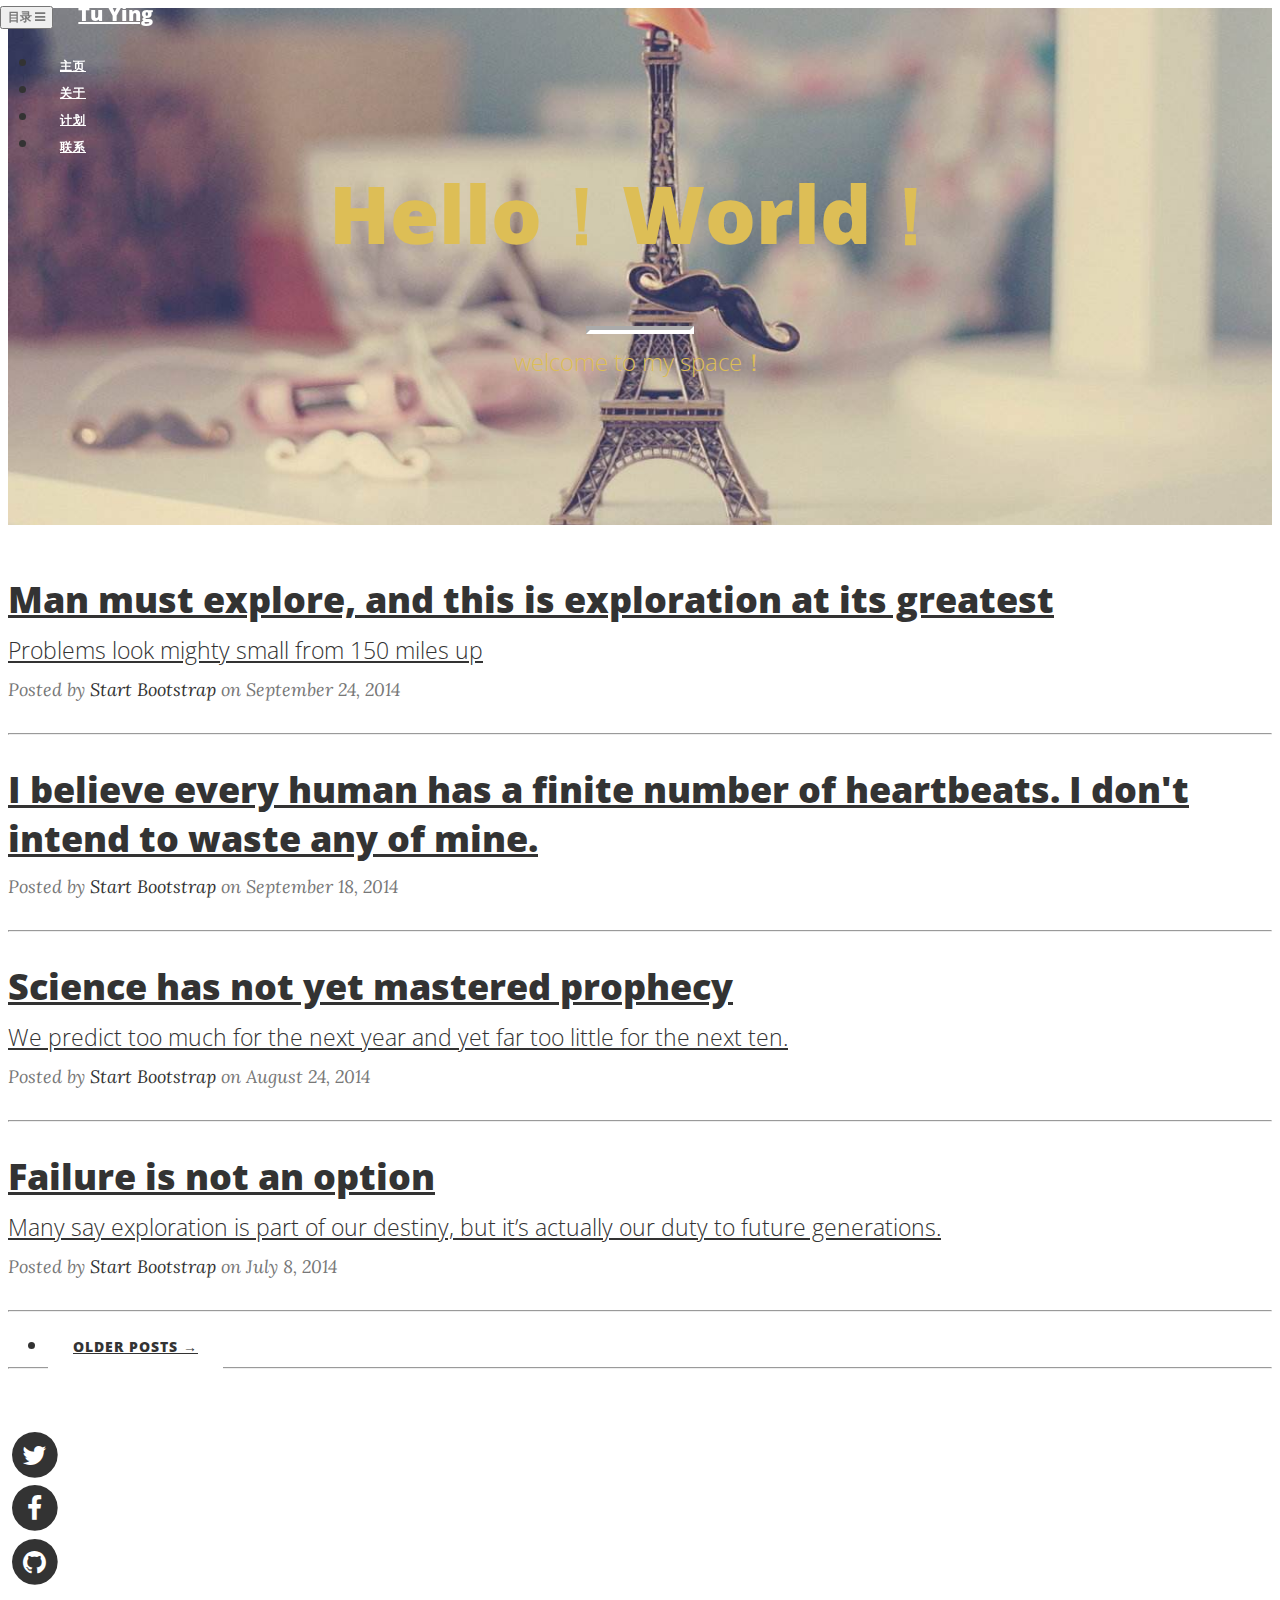
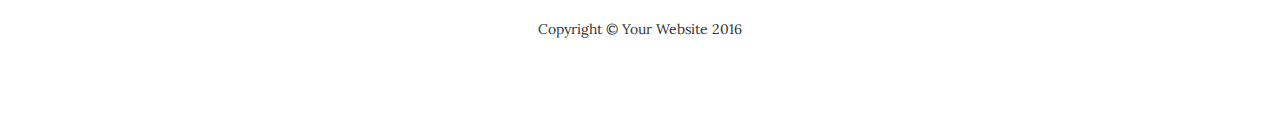
<file: index.html>
<!DOCTYPE html>
<html lang="en">

<head>

    <meta charset="utf-8">
    <meta http-equiv="X-UA-Compatible" content="IE=edge">
    <meta name="viewport" content="width=device-width, initial-scale=1">
    <meta name="description" content="">
    <meta name="author" content="">

    <title>tuying blog</title>

    <!-- Bootstrap Core CSS -->
    <linss/bootstrap.k href="vendor/bootstrap/cmin.css" rel="stylesheet">

    <!-- Theme CSS -->
    <link href="css/clean-blog.min.css" rel="stylesheet">

    <!-- Custom Fonts -->
    <link href="vendor/font-awesome/css/font-awesome.min.css" rel="stylesheet" type="text/css">
    <link href='https://fonts.googleapis.com/css?family=Lora:400,700,400italic,700italic' rel='stylesheet' type='text/css'>
    <link href='https://fonts.googleapis.com/css?family=Open+Sans:300italic,400italic,600italic,700italic,800italic,400,300,600,700,800' rel='stylesheet' type='text/css'>
    <link rel="icon" href="img/icon.jpg">
    <!-- HTML5 Shim and Respond.js IE8 support of HTML5 elements and media queries -->
    <!-- WARNING: Respond.js doesn't work if you view the page via file:// -->
    <!--[if lt IE 9]>
        <script src="https://oss.maxcdn.com/libs/html5shiv/3.7.0/html5shiv.js"></script>
        <script src="https://oss.maxcdn.com/libs/respond.js/1.4.2/respond.min.js"></script>
    <![endif]-->

</head>

<body>

    <!-- Navigation -->
    <nav class="navbar navbar-default navbar-custom navbar-fixed-top">
        <div class="container-fluid">
            <!-- Brand and toggle get grouped for better mobile display -->
            <div class="navbar-header page-scroll">
                <button type="button" class="navbar-toggle" data-toggle="collapse" data-target="#bs-example-navbar-collapse-1">
                    <span class="sr-only">Toggle navigation</span>
                    目录 <i class="fa fa-bars"></i>
                </button>
                <a class="navbar-brand" href="index.html">Tu Ying</a>
            </div>

            <!-- Collect the nav links, forms, and other content for toggling -->
            <div class="collapse navbar-collapse" id="bs-example-navbar-collapse-1">
                <ul class="nav navbar-nav navbar-right">
                    <li>
                        <a href="index.html">主页</a>
                    </li>
                    <li>
                        <a href="about.html">关于</a>
                    </li>
                    <li>
                        <a href="post.html">计划</a>
                    </li>
                    <li>
                        <a href="contact.html">联系</a>
                    </li>
                </ul>
            </div>
            <!-- /.navbar-collapse -->
        </div>
        <!-- /.container -->
    </nav>

    <!-- Page Header -->
    <!-- Set your background image for this header on the line below. -->
    <header class="intro-header" style="background-image: url('img/home-bg.jpg')">
        <div class="container">
            <div class="row">
                <div class="col-lg-8 col-lg-offset-2 col-md-10 col-md-offset-1">
                    <div class="site-heading">
                        <h1>Hello！World！</h1>
                        <hr class="small">
                        <span class="subheading">welcome to my space！</span>
                    </div>
                </div>
            </div>
        </div>
    </header>

    <!-- Main Content -->
    <div class="container">
        <div class="row">
            <div class="col-lg-8 col-lg-offset-2 col-md-10 col-md-offset-1">
                <div class="post-preview">
                    <a href="post.html">
                        <h2 class="post-title">
                            Man must explore, and this is exploration at its greatest
                        </h2>
                        <h3 class="post-subtitle">
                            Problems look mighty small from 150 miles up
                        </h3>
                    </a>
                    <p class="post-meta">Posted by <a href="#">Start Bootstrap</a> on September 24, 2014</p>
                </div>
                <hr>
                <div class="post-preview">
                    <a href="post.html">
                        <h2 class="post-title">
                            I believe every human has a finite number of heartbeats. I don't intend to waste any of mine.
                        </h2>
                    </a>
                    <p class="post-meta">Posted by <a href="#">Start Bootstrap</a> on September 18, 2014</p>
                </div>
                <hr>
                <div class="post-preview">
                    <a href="post.html">
                        <h2 class="post-title">
                            Science has not yet mastered prophecy
                        </h2>
                        <h3 class="post-subtitle">
                            We predict too much for the next year and yet far too little for the next ten.
                        </h3>
                    </a>
                    <p class="post-meta">Posted by <a href="#">Start Bootstrap</a> on August 24, 2014</p>
                </div>
                <hr>
                <div class="post-preview">
                    <a href="post.html">
                        <h2 class="post-title">
                            Failure is not an option
                        </h2>
                        <h3 class="post-subtitle">
                            Many say exploration is part of our destiny, but it’s actually our duty to future generations.
                        </h3>
                    </a>
                    <p class="post-meta">Posted by <a href="#">Start Bootstrap</a> on July 8, 2014</p>
                </div>
                <hr>
                <!-- Pager -->
                <ul class="pager">
                    <li class="next">
                        <a href="#">Older Posts &rarr;</a>
                    </li>
                </ul>
            </div>
        </div>
    </div>

    <hr>

    <!-- Footer -->
    <footer>
        <div class="container">
            <div class="row">
                <div class="col-lg-8 col-lg-offset-2 col-md-10 col-md-offset-1">
                    <ul class="list-inline text-center">
                        <li>
                            <a href="#">
                                <span class="fa-stack fa-lg">
                                    <i class="fa fa-circle fa-stack-2x"></i>
                                    <i class="fa fa-twitter fa-stack-1x fa-inverse"></i>
                                </span>
                            </a>
                        </li>
                        <li>
                            <a href="#">
                                <span class="fa-stack fa-lg">
                                    <i class="fa fa-circle fa-stack-2x"></i>
                                    <i class="fa fa-facebook fa-stack-1x fa-inverse"></i>
                                </span>
                            </a>
                        </li>
                        <li>
                            <a href="#">
                                <span class="fa-stack fa-lg">
                                    <i class="fa fa-circle fa-stack-2x"></i>
                                    <i class="fa fa-github fa-stack-1x fa-inverse"></i>
                                </span>
                            </a>
                        </li>
                    </ul>
                    <p class="copyright text-muted">Copyright &copy; Your Website 2016</p>
                </div>
            </div>
        </div>
    </footer>

    <!-- jQuery -->
    <script src="vendor/jquery/jquery.min.js"></script>

    <!-- Bootstrap Core JavaScript -->
    <script src="vendor/bootstrap/js/bootstrap.min.js"></script>

    <!-- Contact Form JavaScript -->
    <script src="js/jqBootstrapValidation.js"></script>
    <script src="js/contact_me.js"></script>

    <!-- Theme JavaScript -->
    <script src="js/clean-blog.min.js"></script>

</body>

</html>
</file>
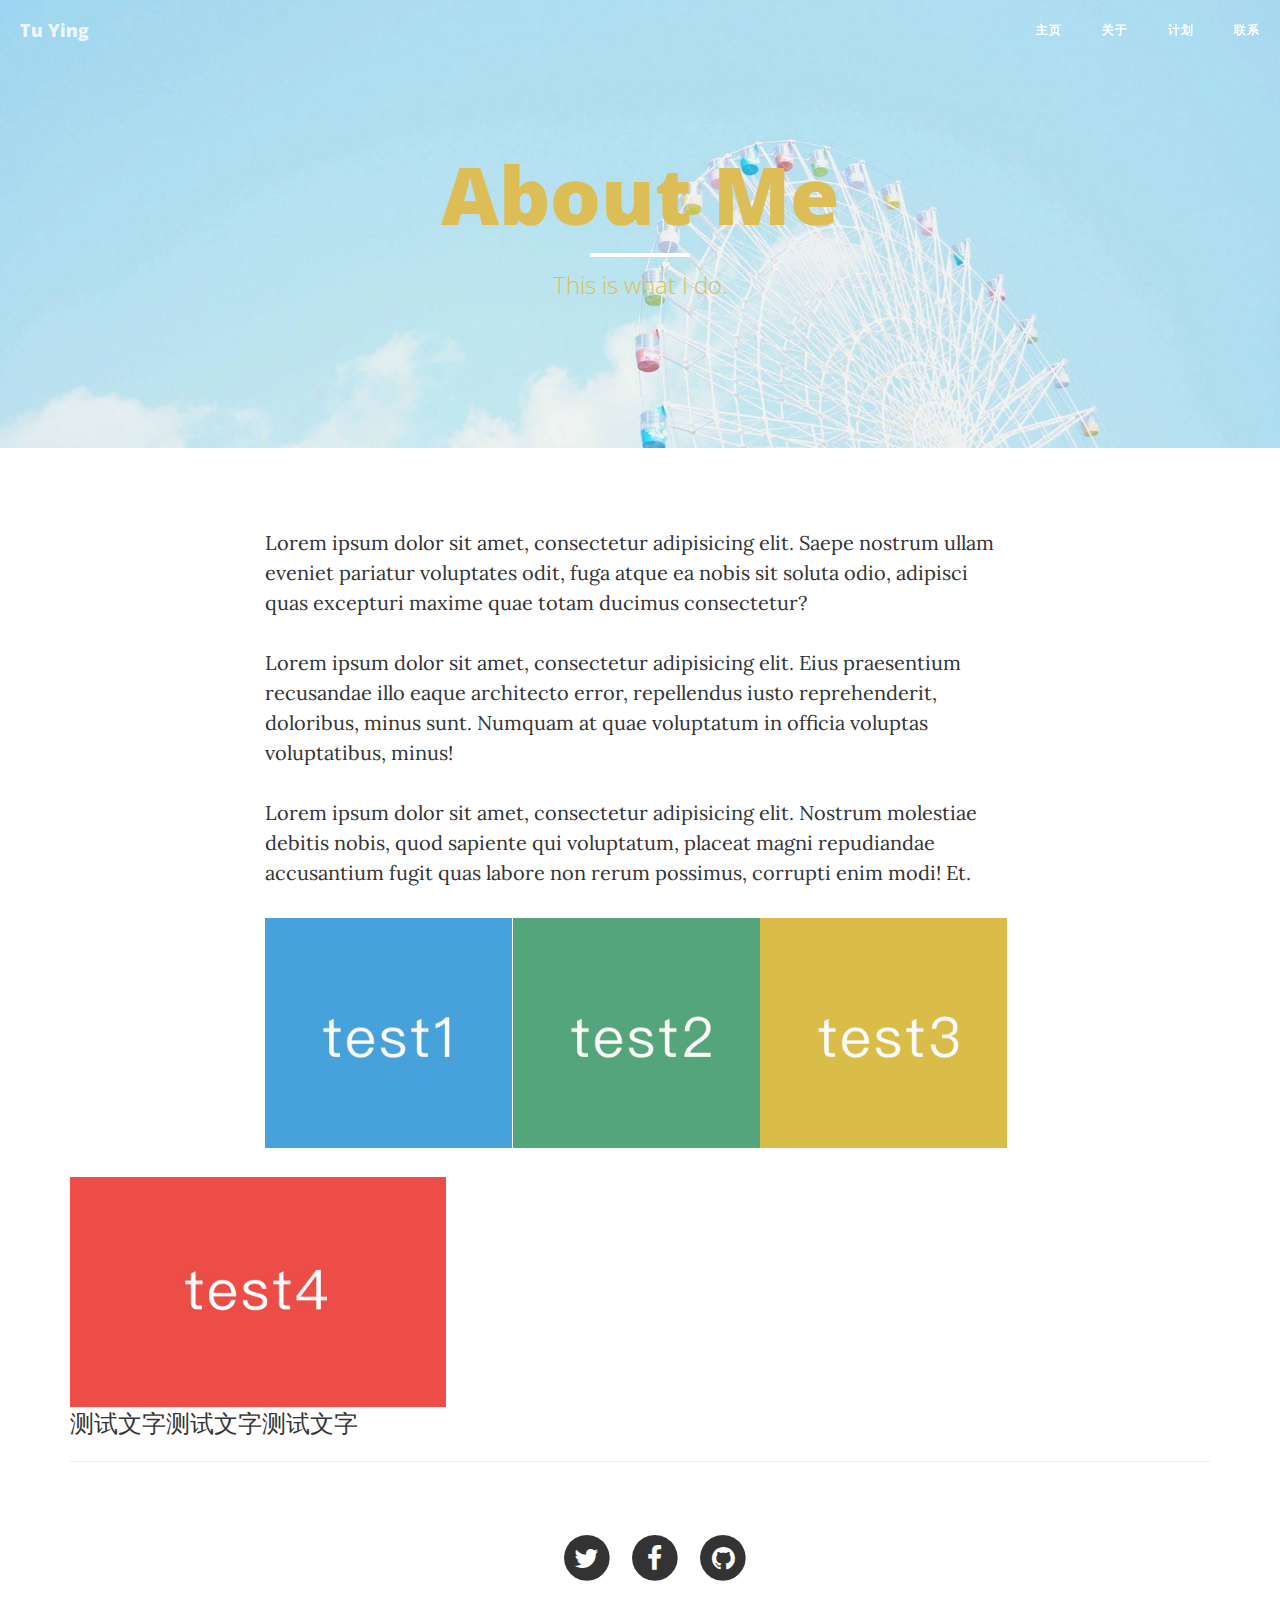
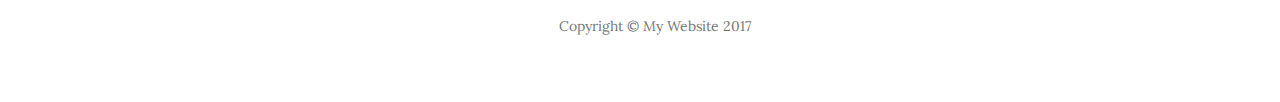
<file: about.html>
<!DOCTYPE html>
<html lang="en">

<head>

    <meta charset="utf-8">
    <meta http-equiv="X-UA-Compatible" content="IE=edge">
    <meta name="viewport" content="width=device-width, initial-scale=1">
    <meta name="description" content="">
    <meta name="author" content="">

    <title>tuying blog-past</title>

    <!-- Bootstrap Core CSS -->
    <link href="vendor/bootstrap/css/bootstrap.min.css" rel="stylesheet">

    <!-- Theme CSS -->
    <link href="css/clean-blog.min.css" rel="stylesheet">

    <!-- Custom Fonts -->
    <link href="vendor/font-awesome/css/font-awesome.min.css" rel="stylesheet" type="text/css">
    <link href='https://fonts.googleapis.com/css?family=Lora:400,700,400italic,700italic' rel='stylesheet' type='text/css'>
    <link href='https://fonts.googleapis.com/css?family=Open+Sans:300italic,400italic,600italic,700italic,800italic,400,300,600,700,800' rel='stylesheet' type='text/css'>
    <link rel="icon" href="img/icon.jpg">

    <!-- HTML5 Shim and Respond.js IE8 support of HTML5 elements and media queries -->
    <!-- WARNING: Respond.js doesn't work if you view the page via file:// -->
    <!--[if lt IE 9]>
        <script src="https://oss.maxcdn.com/libs/html5shiv/3.7.0/html5shiv.js"></script>
        <script src="https://oss.maxcdn.com/libs/respond.js/1.4.2/respond.min.js"></script>
    <![endif]-->

</head>

<body>

    <!-- Navigation -->
    <nav class="navbar navbar-default navbar-custom navbar-fixed-top">
        <div class="container-fluid">
            <!-- Brand and toggle get grouped for better mobile display -->
            <div class="navbar-header page-scroll">
                <button type="button" class="navbar-toggle" data-toggle="collapse" data-target="#bs-example-navbar-collapse-1">
                    <span class="sr-only">Toggle navigation</span>
                    目录 <i class="fa fa-bars"></i>
                </button>
                <a class="navbar-brand" href="index.html">Tu Ying</a>
            </div>

            <!-- Collect the nav links, forms, and other content for toggling -->
            <div class="collapse navbar-collapse" id="bs-example-navbar-collapse-1">
                <ul class="nav navbar-nav navbar-right">
                    <li>
                        <a href="index.html">主页</a>
                    </li>
                    <li>
                        <a href="about.html">关于</a>
                    </li>
                    <li>
                        <a href="post.html">计划</a>
                    </li>
                    <li>
                        <a href="contact.html">联系</a>
                    </li>
                </ul>
            </div>
            <!-- /.navbar-collapse -->
        </div>
        <!-- /.container -->
    </nav>

    <!-- Page Header -->
    <!-- Set your background image for this header on the line below. -->
    <header class="intro-header" style="background-image: url('img/about-bg.jpg')">
        <div class="container">
            <div class="row">
                <div class="col-lg-8 col-lg-offset-2 col-md-10 col-md-offset-1">
                    <div class="page-heading">
                        <h1>About Me</h1>
                        <hr class="small">
                        <span class="subheading">This is what I do.</span>
                    </div>
                </div>
            </div>
        </div>
    </header>

    <!-- Main Content -->
    <div class="container">
        <div class="row">
            <div class="col-lg-8 col-lg-offset-2 col-md-10 col-md-offset-1">
                <p>Lorem ipsum dolor sit amet, consectetur adipisicing elit. Saepe nostrum ullam eveniet pariatur voluptates odit, fuga atque ea nobis sit soluta odio, adipisci quas excepturi maxime quae totam ducimus consectetur?</p>
                <p>Lorem ipsum dolor sit amet, consectetur adipisicing elit. Eius praesentium recusandae illo eaque architecto error, repellendus iusto reprehenderit, doloribus, minus sunt. Numquam at quae voluptatum in officia voluptas voluptatibus, minus!</p>
                <p>Lorem ipsum dolor sit amet, consectetur adipisicing elit. Nostrum molestiae debitis nobis, quod sapiente qui voluptatum, placeat magni repudiandae accusantium fugit quas labore non rerum possimus, corrupti enim modi! Et.</p>
                <div style="font-size: 0">
                    <div style="width: 33%; display: inline-block; font-size: 12px">
                        <img class="img-responsive" src="img/test/test1.jpg" alt="">
                    </div>
                    <div style="width: 33%; display: inline-block">
                        <img class="img-responsive" src="img/test/test2.jpg" alt="">                            
                    </div>
                    <div style="width: 33%; display: inline-block">
                        <img class="img-responsive" src="img/test/test3.jpg" alt="">                            
                    </div>
                </div>
            </div>
        </div>
        <br>
    <div style="font-size: 0">
        <div style="width: 33%; display: inline-block;">
            <img class="img-responsive" src="img/test/test4.jpg" alt="">
        </div>
        
        <div style="width: 100%; display: inline-block; font-size: 24px">
            测试文字测试文字测试文字                             
        </div>
    </div>
    <hr>

    <!-- Footer -->
    <footer>
        <div class="container">
            <div class="row">
                <div class="col-lg-8 col-lg-offset-2 col-md-10 col-md-offset-1">
                    <ul class="list-inline text-center">
                        <li>
                            <a href="#">
                                <span class="fa-stack fa-lg">
                                    <i class="fa fa-circle fa-stack-2x"></i>
                                    <i class="fa fa-twitter fa-stack-1x fa-inverse"></i>
                                </span>
                            </a>
                        </li>
                        <li>
                            <a href="#">
                                <span class="fa-stack fa-lg">
                                    <i class="fa fa-circle fa-stack-2x"></i>
                                    <i class="fa fa-facebook fa-stack-1x fa-inverse"></i>
                                </span>
                            </a>
                        </li>
                        <li>
                            <a href="#">
                                <span class="fa-stack fa-lg">
                                    <i class="fa fa-circle fa-stack-2x"></i>
                                    <i class="fa fa-github fa-stack-1x fa-inverse"></i>
                                </span>
                            </a>
                        </li>
                    </ul>
                    <p class="copyright text-muted">Copyright &copy; My Website 2017</p>
                </div>
            </div>
        </div>
    </footer>

    <!-- jQuery -->
    <script src="vendor/jquery/jquery.min.js"></script>

    <!-- Bootstrap Core JavaScript -->
    <script src="vendor/bootstrap/js/bootstrap.min.js"></script>

    <!-- Contact Form JavaScript -->
    <script src="js/jqBootstrapValidation.js"></script>
    <script src="js/contact_me.js"></script>

    <!-- Theme JavaScript -->
    <script src="js/clean-blog.min.js"></script>

</body>

</html>
</file>
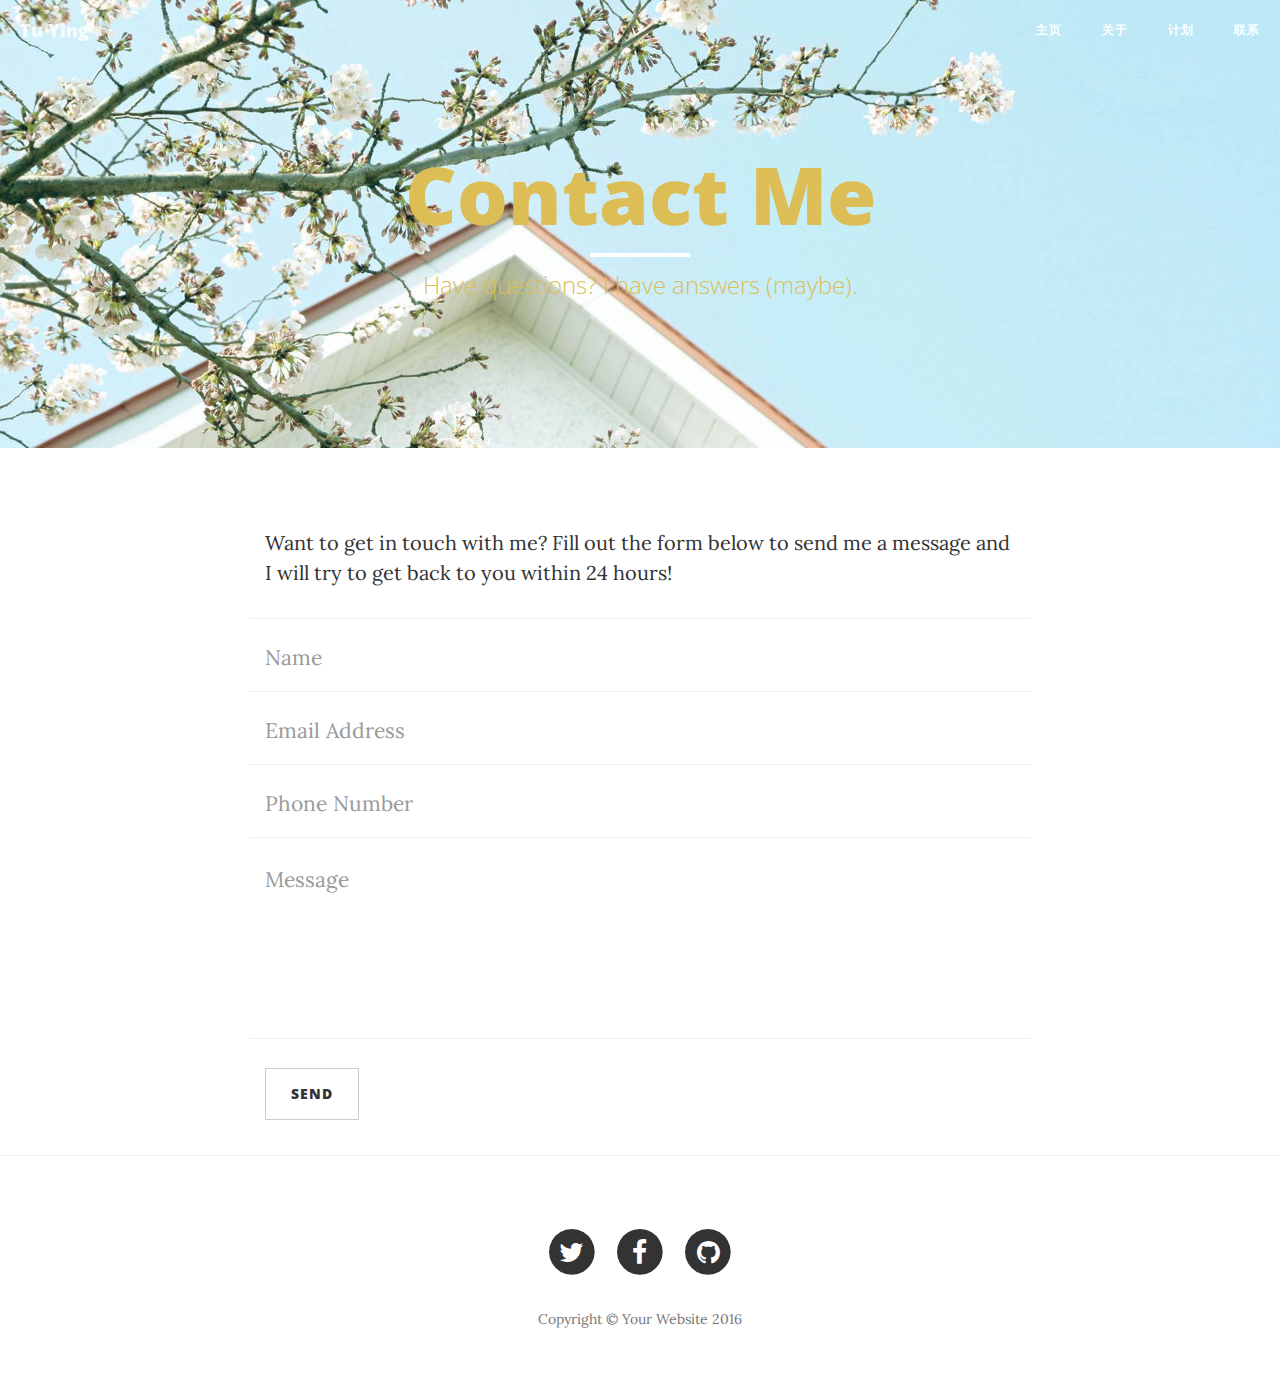
<file: contact.html>
<!DOCTYPE html>
<html lang="en">

<head>

    <meta charset="utf-8">
    <meta http-equiv="X-UA-Compatible" content="IE=edge">
    <meta name="viewport" content="width=device-width, initial-scale=1">
    <meta name="description" contact="">
    <meta name="author" content="">

    <title>tuying-connect</title>

    <!-- Bootstrap Core CSS -->
    <link href="vendor/bootstrap/css/bootstrap.min.css" rel="stylesheet">

    <!-- Theme CSS -->
    <link href="css/clean-blog.min.css" rel="stylesheet">

    <!-- Custom Fonts -->
    <link href="vendor/font-awesome/css/font-awesome.min.css" rel="stylesheet" type="text/css">
    <link href='https://fonts.googleapis.com/css?family=Lora:400,700,400italic,700italic' rel='stylesheet' type='text/css'>
    <link href='https://fonts.googleapis.com/css?family=Open+Sans:300italic,400italic,600italic,700italic,800italic,400,300,600,700,800' rel='stylesheet' type='text/css'>
    <link rel="icon" href="img/icon.jpg">

    <!-- HTML5 Shim and Respond.js IE8 support of HTML5 elements and media queries -->
    <!-- WARNING: Respond.js doesn't work if you view the page via file:// -->
    <!--[if lt IE 9]>
        <script src="https://oss.maxcdn.com/libs/html5shiv/3.7.0/html5shiv.js"></script>
        <script src="https://oss.maxcdn.com/libs/respond.js/1.4.2/respond.min.js"></script>
    <![endif]-->

</head>

<body>

    <!-- Navigation -->
    <nav class="navbar navbar-default navbar-custom navbar-fixed-top">
        <div class="container-fluid">
            <!-- Brand and toggle get grouped for better mobile display -->
            <div class="navbar-header page-scroll">
                <button type="button" class="navbar-toggle" data-toggle="collapse" data-target="#bs-example-navbar-collapse-1">
                    <span class="sr-only">Toggle navigation</span>
                    目录 <i class="fa fa-bars"></i>
                </button>
                <a class="navbar-brand" href="index.html">Tu Ying</a>
            </div>

            <!-- Collect the nav links, forms, and other content for toggling -->
            <div class="collapse navbar-collapse" id="bs-example-navbar-collapse-1">
                <ul class="nav navbar-nav navbar-right">
                    <li>
                        <a href="index.html">主页</a>
                    </li>
                    <li>
                        <a href="about.html">关于</a>
                    </li>
                    <li>
                        <a href="post.html">计划</a>
                    </li>
                    <li>
                        <a href="contact.html">联系</a>
                    </li>
                </ul>
            </div>
            <!-- /.navbar-collapse -->
        </div>
        <!-- /.container -->
    </nav>

    <!-- Page Header -->
    <!-- Set your background image for this header on the line below. -->
    <header class="intro-header" style="background-image: url('img/contact-bg.jpg')">
        <div class="container">
            <div class="row">
                <div class="col-lg-8 col-lg-offset-2 col-md-10 col-md-offset-1">
                    <div class="page-heading">
                        <h1>Contact Me</h1>
                        <hr class="small">
                        <span class="subheading">Have questions? I have answers (maybe).</span>
                    </div>
                </div>
            </div>
        </div>
    </header>

    <!-- Main Content -->
    <div class="container">
        <div class="row">
            <div class="col-lg-8 col-lg-offset-2 col-md-10 col-md-offset-1">
                <p>Want to get in touch with me? Fill out the form below to send me a message and I will try to get back to you within 24 hours!</p>
                <!-- Contact Form - Enter your email address on line 19 of the mail/contact_me.php file to make this form work. -->
                <!-- WARNING: Some web hosts do not allow emails to be sent through forms to common mail hosts like Gmail or Yahoo. It's recommended that you use a private domain email address! -->
                <!-- NOTE: To use the contact form, your site must be on a live web host with PHP! The form will not work locally! -->
                <form name="sentMessage" id="contactForm" novalidate>
                    <div class="row control-group">
                        <div class="form-group col-xs-12 floating-label-form-group controls">
                            <label>Name</label>
                            <input type="text" class="form-control" placeholder="Name" id="name" required data-validation-required-message="Please enter your name.">
                            <p class="help-block text-danger"></p>
                        </div>
                    </div>
                    <div class="row control-group">
                        <div class="form-group col-xs-12 floating-label-form-group controls">
                            <label>Email Address</label>
                            <input type="email" class="form-control" placeholder="Email Address" id="email" required data-validation-required-message="Please enter your email address.">
                            <p class="help-block text-danger"></p>
                        </div>
                    </div>
                    <div class="row control-group">
                        <div class="form-group col-xs-12 floating-label-form-group controls">
                            <label>Phone Number</label>
                            <input type="tel" class="form-control" placeholder="Phone Number" id="phone" required data-validation-required-message="Please enter your phone number.">
                            <p class="help-block text-danger"></p>
                        </div>
                    </div>
                    <div class="row control-group">
                        <div class="form-group col-xs-12 floating-label-form-group controls">
                            <label>Message</label>
                            <textarea rows="5" class="form-control" placeholder="Message" id="message" required data-validation-required-message="Please enter a message."></textarea>
                            <p class="help-block text-danger"></p>
                        </div>
                    </div>
                    <br>
                    <div id="success"></div>
                    <div class="row">
                        <div class="form-group col-xs-12">
                            <button type="submit" class="btn btn-default">Send</button>
                        </div>
                    </div>
                </form>
            </div>
        </div>
    </div>

    <hr>

    <!-- Footer -->
    <footer>
        <div class="container">
            <div class="row">
                <div class="col-lg-8 col-lg-offset-2 col-md-10 col-md-offset-1">
                    <ul class="list-inline text-center">
                        <li>
                            <a href="#">
                                <span class="fa-stack fa-lg">
                                    <i class="fa fa-circle fa-stack-2x"></i>
                                    <i class="fa fa-twitter fa-stack-1x fa-inverse"></i>
                                </span>
                            </a>
                        </li>
                        <li>
                            <a href="#">
                                <span class="fa-stack fa-lg">
                                    <i class="fa fa-circle fa-stack-2x"></i>
                                    <i class="fa fa-facebook fa-stack-1x fa-inverse"></i>
                                </span>
                            </a>
                        </li>
                        <li>
                            <a href="#">
                                <span class="fa-stack fa-lg">
                                    <i class="fa fa-circle fa-stack-2x"></i>
                                    <i class="fa fa-github fa-stack-1x fa-inverse"></i>
                                </span>
                            </a>
                        </li>
                    </ul>
                    <p class="copyright text-muted">Copyright &copy; Your Website 2016</p>
                </div>
            </div>
        </div>
    </footer>

    <!-- jQuery -->
    <script src="vendor/jquery/jquery.min.js"></script>

    <!-- Bootstrap Core JavaScript -->
    <script src="vendor/bootstrap/js/bootstrap.min.js"></script>

    <!-- Contact Form JavaScript -->
    <script src="js/jqBootstrapValidation.js"></script>
    <script src="js/contact_me.js"></script>

    <!-- Theme JavaScript -->
    <script src="js/clean-blog.min.js"></script>

</body>

</html>
</file>
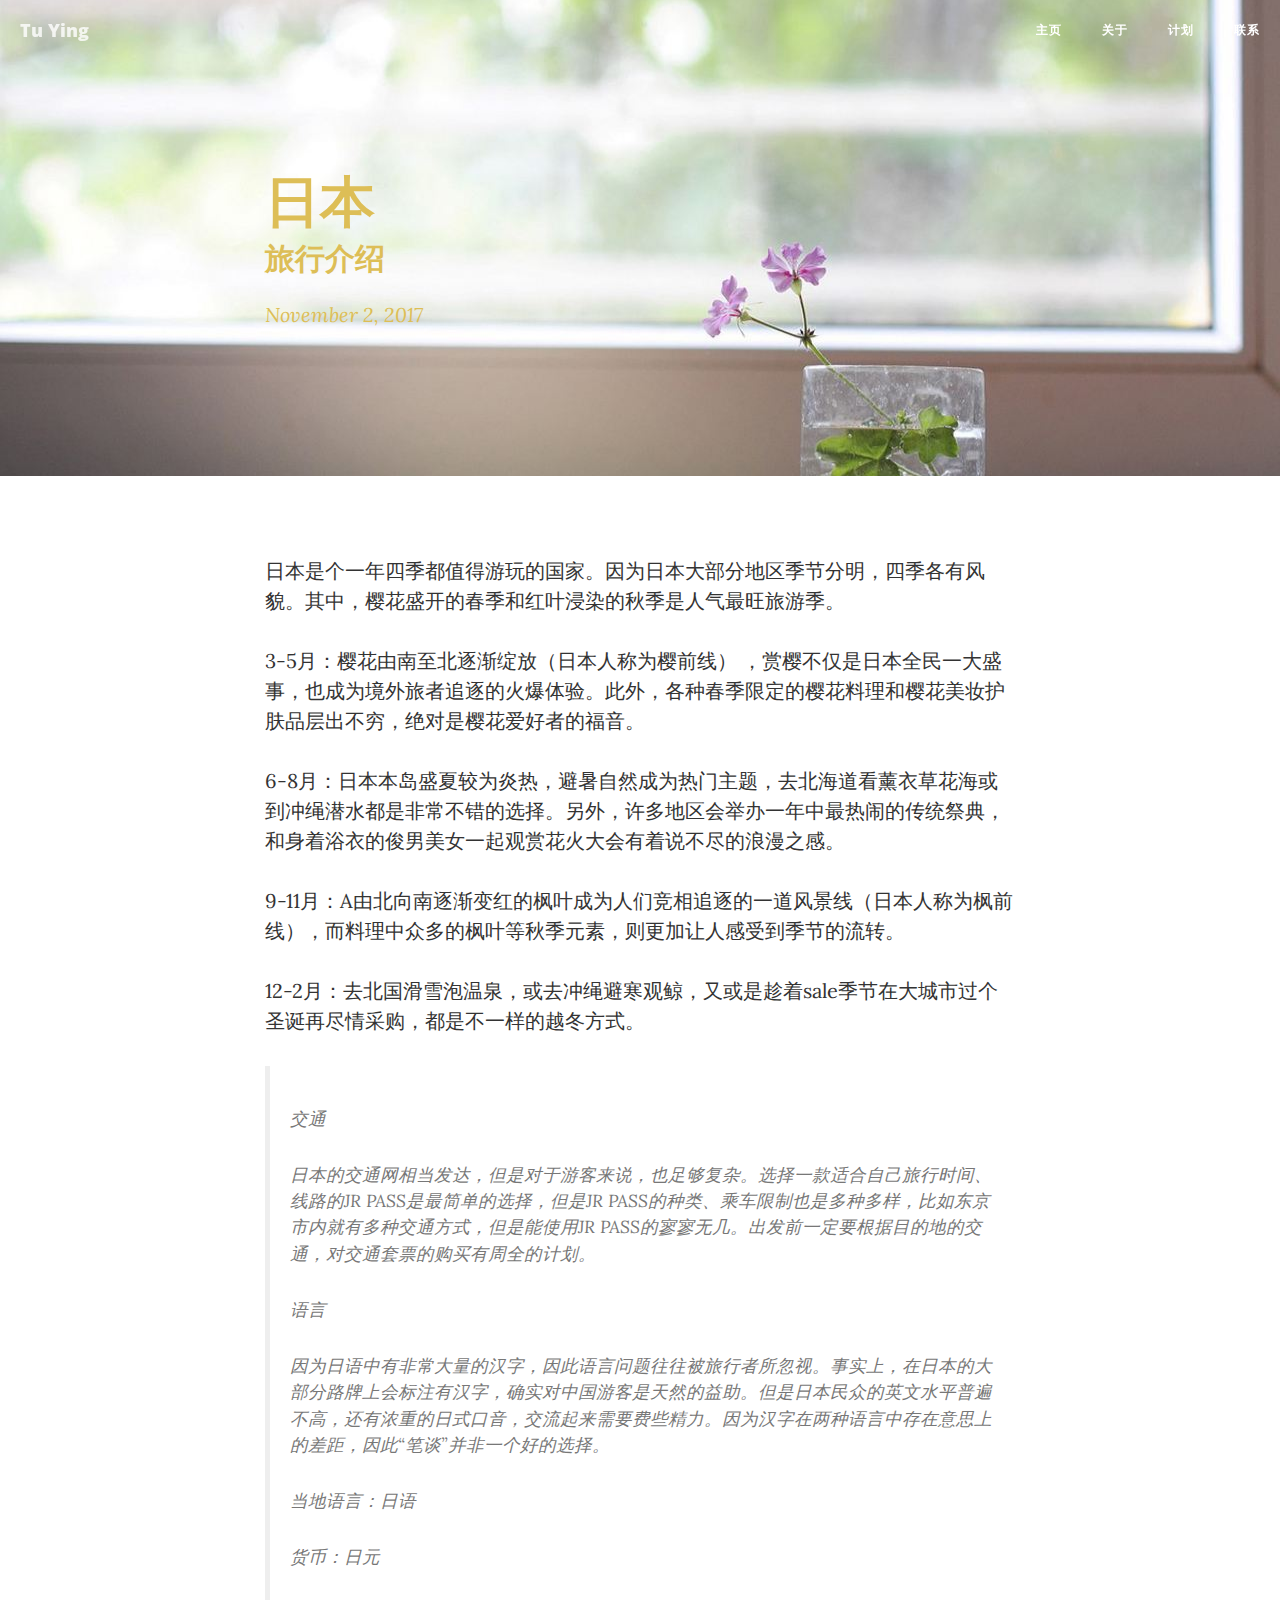
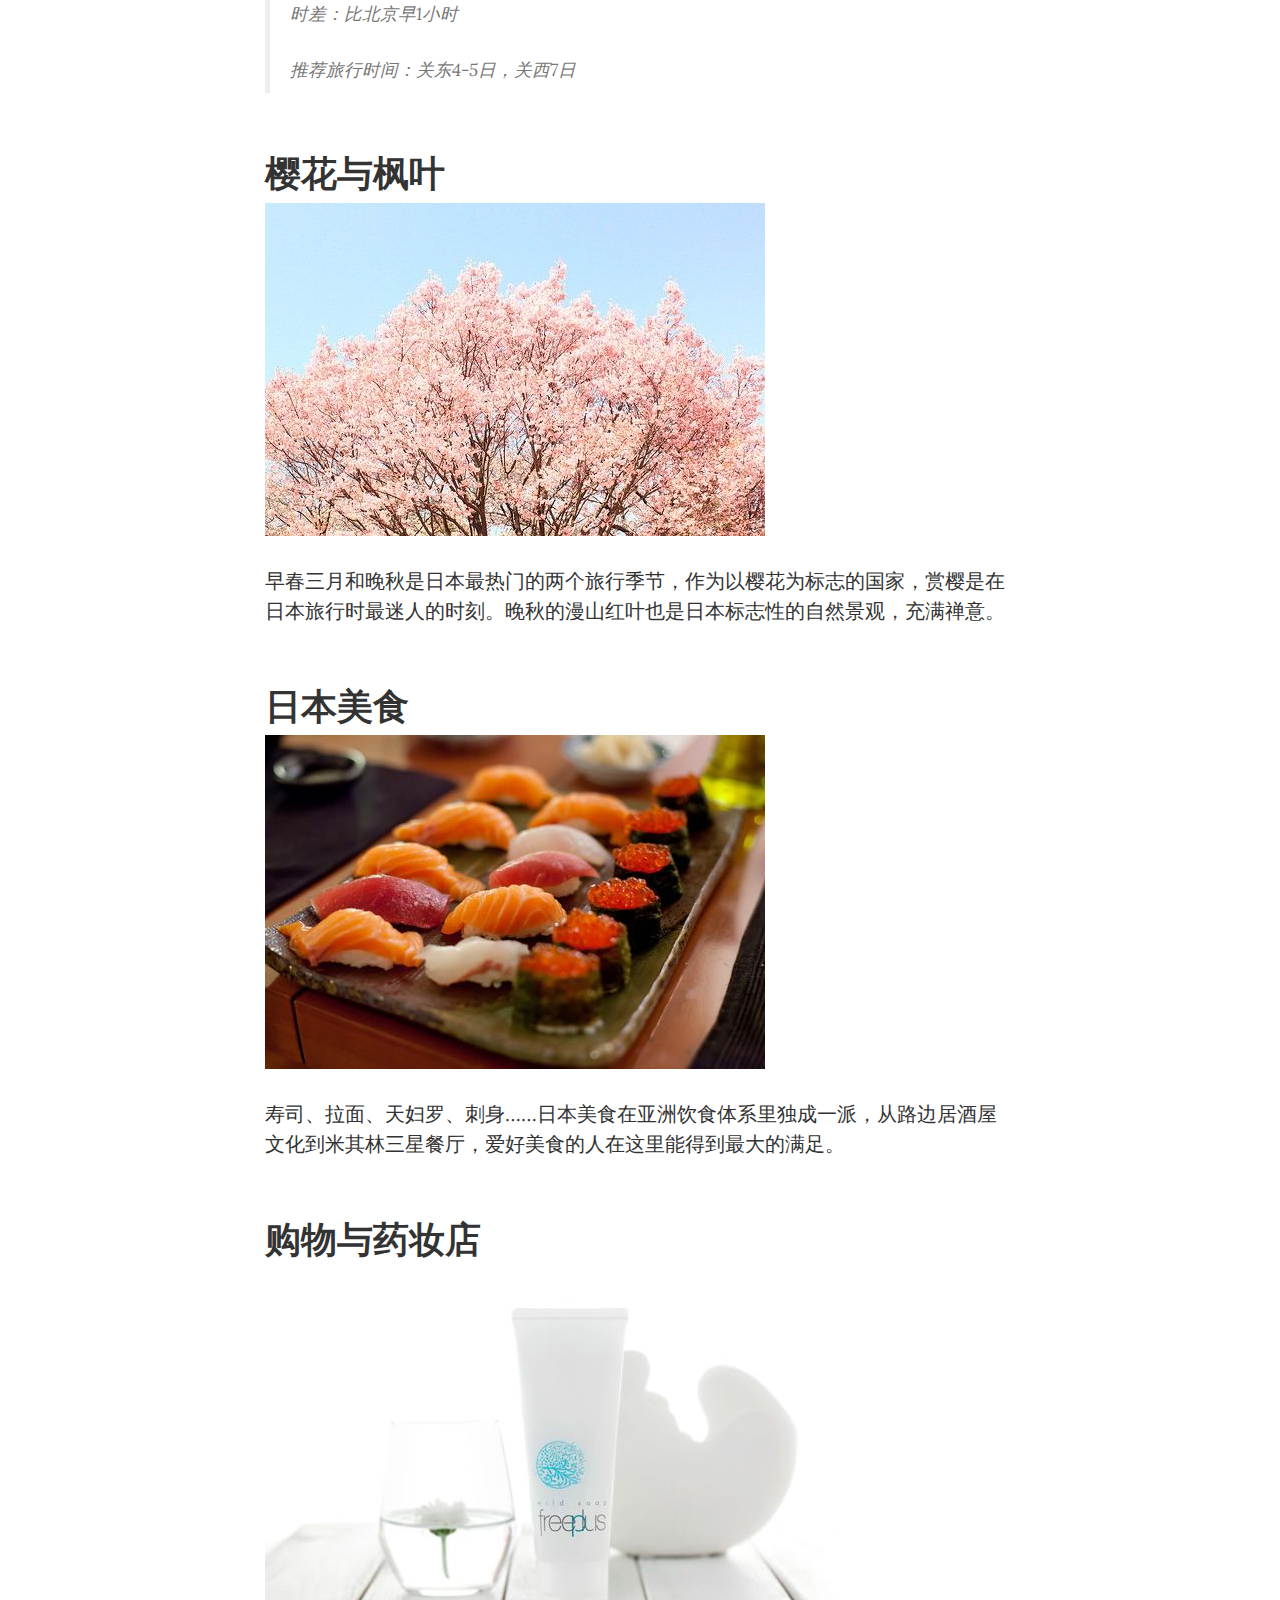
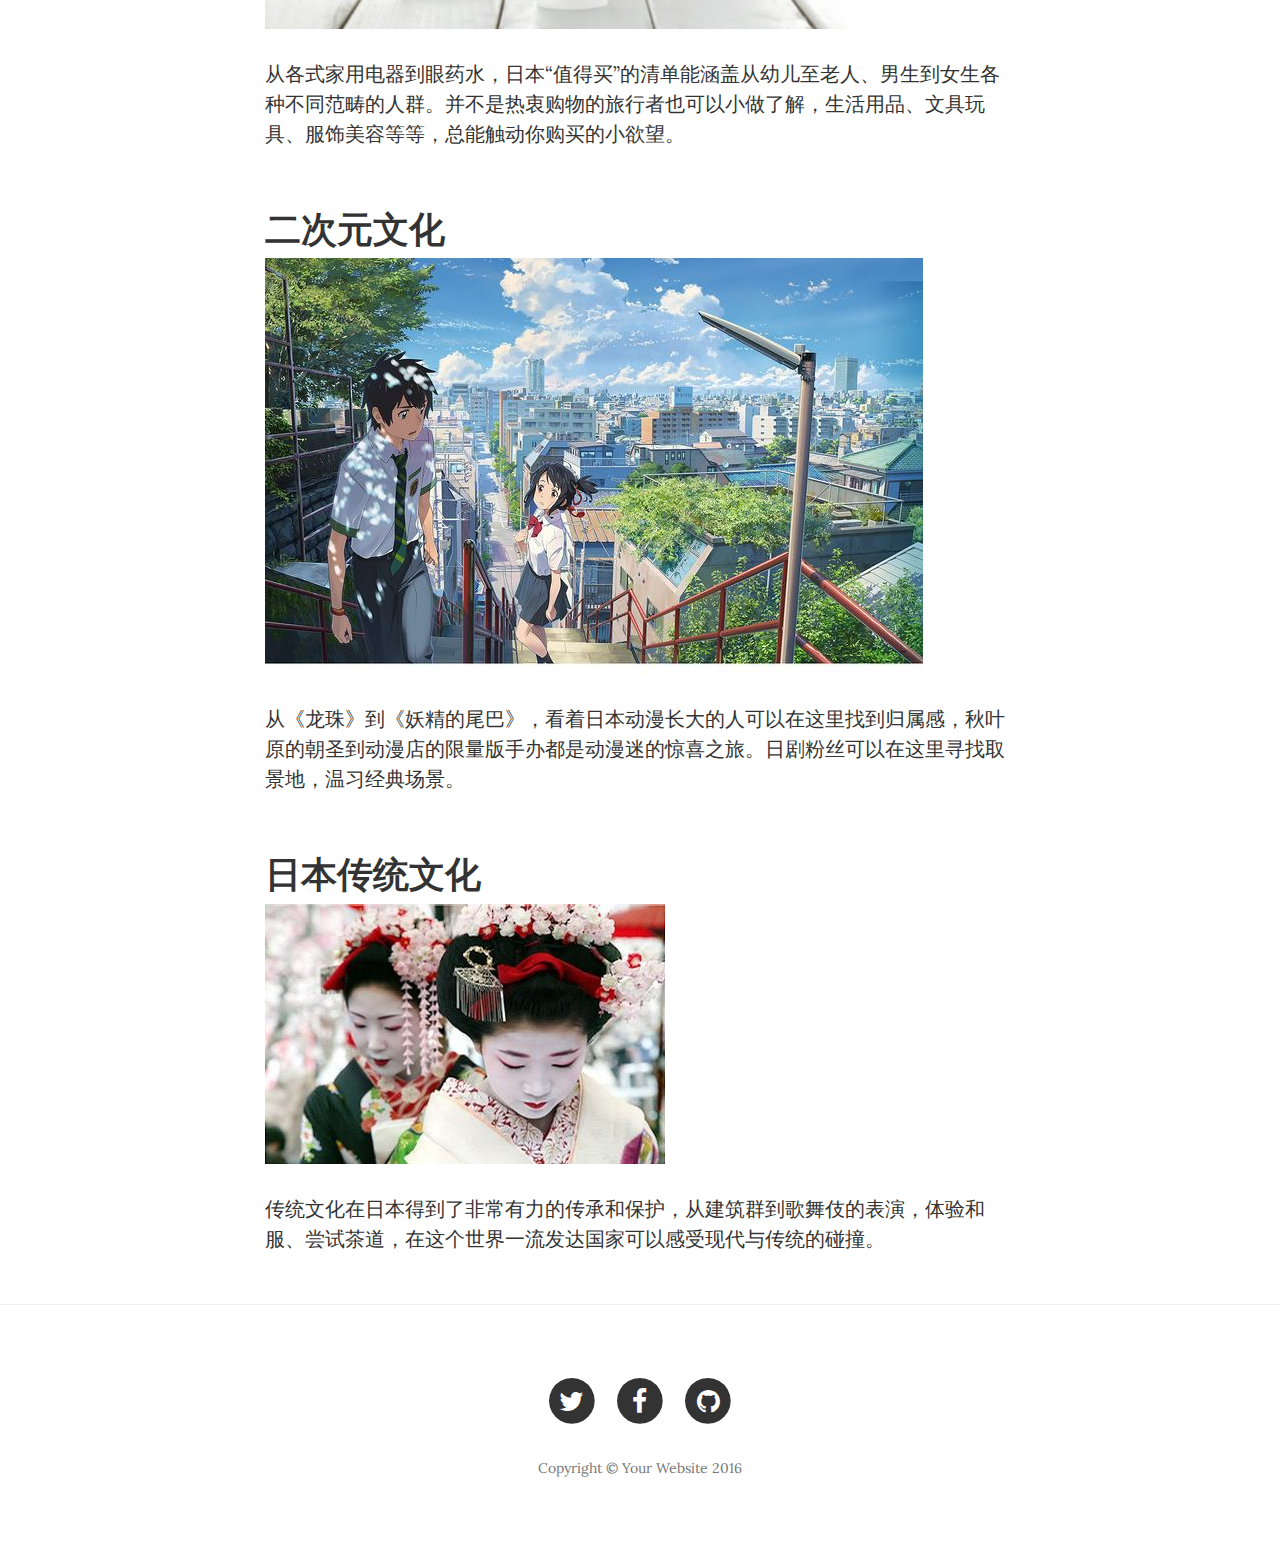
<file: post.html>
<!DOCTYPE html>
<html lang="en">

<head>

    <meta charset="utf-8">
    <meta http-equiv="X-UA-Compatible" content="IE=edge">
    <meta name="viewport" content="width=device-width, initial-scale=1">
    <meta name="description" content="">
    <meta name="author" content="">

    <title>tuying blog-plan</title>

    <!-- Bootstrap Core CSS -->
    <link href="vendor/bootstrap/css/bootstrap.min.css" rel="stylesheet">

    <!-- Theme CSS -->
    <link href="css/clean-blog.min.css" rel="stylesheet">

    <!-- Custom Fonts -->
    <link href="vendor/font-awesome/css/font-awesome.min.css" rel="stylesheet" type="text/css">
    <link href='https://fonts.googleapis.com/css?family=Lora:400,700,400italic,700italic' rel='stylesheet' type='text/css'>
    <link href='https://fonts.googleapis.com/css?family=Open+Sans:300italic,400italic,600italic,700italic,800italic,400,300,600,700,800' rel='stylesheet' type='text/css'>
    <link rel="icon" href="img/icon.jpg">

    <!-- HTML5 Shim and Respond.js IE8 support of HTML5 elements and media queries -->
    <!-- WARNING: Respond.js doesn't work if you view the page via file:// -->
    <!--[if lt IE 9]>
        <script src="https://oss.maxcdn.com/libs/html5shiv/3.7.0/html5shiv.js"></script>
        <script src="https://oss.maxcdn.com/libs/respond.js/1.4.2/respond.min.js"></script>
    <![endif]-->

</head>

<body>

    <!-- Navigation -->
    <nav class="navbar navbar-default navbar-custom navbar-fixed-top">
        <div class="container-fluid">
            <!-- Brand and toggle get grouped for better mobile display -->
            <div class="navbar-header page-scroll">
                <button type="button" class="navbar-toggle" data-toggle="collapse" data-target="#bs-example-navbar-collapse-1">
                    <span class="sr-only">Toggle navigation</span>
                    目录 <i class="fa fa-bars"></i>
                </button>
                <a class="navbar-brand" href="index.html">Tu Ying</a>
            </div>

            <!-- Collect the nav links, forms, and other content for toggling -->
            <div class="collapse navbar-collapse" id="bs-example-navbar-collapse-1">
                <ul class="nav navbar-nav navbar-right">
                    <li>
                        <a href="index.html">主页</a>
                    </li>
                    <li>
                        <a href="about.html">关于</a>
                    </li>
                    <li>
                        <a href="post.html">计划</a>
                    </li>
                    <li>
                        <a href="contact.html">联系</a>
                    </li>
                </ul>
            </div>
            <!-- /.navbar-collapse -->
        </div>
        <!-- /.container -->
    </nav>

    <!-- Page Header -->
    <!-- Set your background image for this header on the line below. -->
    <header class="intro-header" style="background-image: url('img/post-bg.jpg')">
        <div class="container">
            <div class="row">
                <div class="col-lg-8 col-lg-offset-2 col-md-10 col-md-offset-1">
                    <div class="post-heading">
                        <h1>日本</h1>
                        <h2 class="subheading">旅行介绍</h2>
                        <span class="meta">November 2, 2017</span>
                    </div>
                </div>
            </div>
        </div>
    </header>

    <!-- Post Content -->
    <article>
        <div class="container">
            <div class="row">
                <div class="col-lg-8 col-lg-offset-2 col-md-10 col-md-offset-1">
                    <p>日本是个一年四季都值得游玩的国家。因为日本大部分地区季节分明，四季各有风貌。其中，樱花盛开的春季和红叶浸染的秋季是人气最旺旅游季。</p>

                    <p>3-5月：樱花由南至北逐渐绽放（日本人称为樱前线） ，赏樱不仅是日本全民一大盛事，也成为境外旅者追逐的火爆体验。此外，各种春季限定的樱花料理和樱花美妆护肤品层出不穷，绝对是樱花爱好者的福音。</p>

                    <p>6-8月：日本本岛盛夏较为炎热，避暑自然成为热门主题，去北海道看薰衣草花海或到冲绳潜水都是非常不错的选择。另外，许多地区会举办一年中最热闹的传统祭典，和身着浴衣的俊男美女一起观赏花火大会有着说不尽的浪漫之感。</p>

                    <p>9-11月：A由北向南逐渐变红的枫叶成为人们竞相追逐的一道风景线（日本人称为枫前线），而料理中众多的枫叶等秋季元素，则更加让人感受到季节的流转。</p>

                    <p>12-2月：去北国滑雪泡温泉，或去冲绳避寒观鲸，又或是趁着sale季节在大城市过个圣诞再尽情采购，都是不一样的越冬方式。</p>

                    <blockquote>
                        <p>交通</p>
                        <p>日本的交通网相当发达，但是对于游客来说，也足够复杂。选择一款适合自己旅行时间、线路的JR PASS是最简单的选择，但是JR PASS的种类、乘车限制也是多种多样，比如东京市内就有多种交通方式，但是能使用JR PASS的寥寥无几。出发前一定要根据目的地的交通，对交通套票的购买有周全的计划。</p>
                        <p>语言</p>
                        <p>因为日语中有非常大量的汉字，因此语言问题往往被旅行者所忽视。事实上，在日本的大部分路牌上会标注有汉字，确实对中国游客是天然的益助。但是日本民众的英文水平普遍不高，还有浓重的日式口音，交流起来需要费些精力。因为汉字在两种语言中存在意思上的差距，因此“笔谈”并非一个好的选择。</p>
                        <p>当地语言：日语</p>
                        <p>货币：日元</p>
                        <p>时差：比北京早1小时</p>
                        <p>推荐旅行时间：关东4-5日，关西7日</p>
                    </blockquote>

                    <h2 class="section-heading">樱花与枫叶</h2>
                    <img align=“center” class="img-responsive" src="img/post-img/img01.jpg" alt="">
                    <p>早春三月和晚秋是日本最热门的两个旅行季节，作为以樱花为标志的国家，赏樱是在日本旅行时最迷人的时刻。晚秋的漫山红叶也是日本标志性的自然景观，充满禅意。</p>

                    <h2 class="section-heading">日本美食</h2>
                    <img align=“center” class="img-responsive" src="img/post-img/img02.jpg" alt="">
                    <p>寿司、拉面、天妇罗、刺身……日本美食在亚洲饮食体系里独成一派，从路边居酒屋文化到米其林三星餐厅，爱好美食的人在这里能得到最大的满足。</p>

                    <h2 class="section-heading">购物与药妆店</h2>
                    <img align=“center” class="img-responsive" src="img/post-img/img03.jpg" alt="">
                    <p>从各式家用电器到眼药水，日本“值得买”的清单能涵盖从幼儿至老人、男生到女生各种不同范畴的人群。并不是热衷购物的旅行者也可以小做了解，生活用品、文具玩具、服饰美容等等，总能触动你购买的小欲望。</p>

                    <h2 class="section-heading">二次元文化</h2>
                    <img align=“center” class="img-responsive" src="img/post-img/img04.jpg" alt="">
                    <p>从《龙珠》到《妖精的尾巴》，看着日本动漫长大的人可以在这里找到归属感，秋叶原的朝圣到动漫店的限量版手办都是动漫迷的惊喜之旅。日剧粉丝可以在这里寻找取景地，温习经典场景。</p>

                    <h2 class="section-heading">日本传统文化</h2>
                    <img align=“center” class="img-responsive" src="img/post-img/img05.jpg" alt="">
                    <p>传统文化在日本得到了非常有力的传承和保护，从建筑群到歌舞伎的表演，体验和服、尝试茶道，在这个世界一流发达国家可以感受现代与传统的碰撞。</p>

                </div>
            </div>
        </div>
    </article>

    <hr>

    <!-- Footer -->
    <footer>
        <div class="container">
            <div class="row">
                <div class="col-lg-8 col-lg-offset-2 col-md-10 col-md-offset-1">
                    <ul class="list-inline text-center">
                        <li>
                            <a href="#">
                                <span class="fa-stack fa-lg">
                                    <i class="fa fa-circle fa-stack-2x"></i>
                                    <i class="fa fa-twitter fa-stack-1x fa-inverse"></i>
                                </span>
                            </a>
                        </li>
                        <li>
                            <a href="#">
                                <span class="fa-stack fa-lg">
                                    <i class="fa fa-circle fa-stack-2x"></i>
                                    <i class="fa fa-facebook fa-stack-1x fa-inverse"></i>
                                </span>
                            </a>
                        </li>
                        <li>
                            <a href="#">
                                <span class="fa-stack fa-lg">
                                    <i class="fa fa-circle fa-stack-2x"></i>
                                    <i class="fa fa-github fa-stack-1x fa-inverse"></i>
                                </span>
                            </a>
                        </li>
                    </ul>
                    <p class="copyright text-muted">Copyright &copy; Your Website 2016</p>
                </div>
            </div>
        </div>
    </footer>

    <!-- jQuery -->
    <script src="vendor/jquery/jquery.min.js"></script>

    <!-- Bootstrap Core JavaScript -->
    <script src="vendor/bootstrap/js/bootstrap.min.js"></script>

    <!-- Contact Form JavaScript -->
    <script src="js/jqBootstrapValidation.js"></script>
    <script src="js/contact_me.js"></script>

    <!-- Theme JavaScript -->
    <script src="js/clean-blog.min.js"></script>

</body>

</html>
</file>
<file: css/clean-blog.min.css>
/*!
 * Start Bootstrap - Clean Blog v3.3.7+1 (http://startbootstrap.com/template-overviews/clean-blog)
 * Copyright 2013-2017 Start Bootstrap
 * Licensed under MIT (https://github.com/BlackrockDigital/startbootstrap/blob/gh-pages/LICENSE)
 */a,body{color:#333}.navbar-custom .nav li a,.navbar-custom .navbar-brand,h1,h2,h3,h4,h5,h6{font-weight:800}.caption,.intro-header .page-heading,.intro-header .site-heading,footer .copyright{text-align:center}body{font-family:Lora,'Times New Roman',serif;font-size:20px;-webkit-tap-highlight-color:#0085A1}.intro-header .page-heading .subheading,.intro-header .post-heading .subheading,.intro-header .site-heading .subheading,.navbar-custom,h1,h2,h3,h4,h5,h6{font-family:'Open Sans','Helvetica Neue',Helvetica,Arial,sans-serif}p{line-height:1.5;margin:30px 0}p a{text-decoration:underline}a:focus,a:hover{color:#0085A1}a img:focus,a img:hover{cursor:zoom-in}blockquote{color:#777;font-style:italic}hr.small{max-width:100px;margin:15px auto;border-width:4px;border-color:#fff}.navbar-custom{position:absolute;top:0;left:0;width:100%;z-index:3}.navbar-custom .navbar-header .navbar-toggle{color:#777;font-weight:800;text-transform:uppercase;font-size:12px}.navbar-custom .nav li a{text-transform:uppercase;font-size:12px;letter-spacing:1px}@media only screen and (min-width:768px){.navbar-custom{background:0 0;border-bottom:1px solid transparent}.navbar-custom .navbar-brand{color:#fff;padding:20px}.navbar-custom .navbar-brand:focus,.navbar-custom .navbar-brand:hover{color:rgba(255,255,255,.8)}.navbar-custom .nav li a{color:#fff;padding:20px}.navbar-custom .nav li a:focus,.navbar-custom .nav li a:hover{color:rgba(255,255,255,.8)}.navbar-custom .nav li ul.dropdown-menu a{color:#333}.navbar-custom .nav li ul.dropdown-menu a:focus,.navbar-custom .nav li ul.dropdown-menu a:hover{color:#0085A1}}@media only screen and (min-width:1170px){.navbar-custom{-webkit-transition:background-color .3s;-moz-transition:background-color .3s;transition:background-color .3s;-webkit-transform:translate3d(0,0,0);-moz-transform:translate3d(0,0,0);-ms-transform:translate3d(0,0,0);-o-transform:translate3d(0,0,0);transform:translate3d(0,0,0);-webkit-backface-visibility:hidden;backface-visibility:hidden}.navbar-custom.is-fixed{position:fixed;top:-61px;background-color:rgba(255,255,255,.9);border-bottom:1px solid #f2f2f2;-webkit-transition:-webkit-transform .3s;-moz-transition:-moz-transform .3s;transition:transform .3s}.navbar-custom.is-fixed .navbar-brand{color:#333}.navbar-custom.is-fixed .navbar-brand:focus,.navbar-custom.is-fixed .navbar-brand:hover{color:#0085A1}.navbar-custom.is-fixed .nav li a{color:#333}.navbar-custom.is-fixed .nav li a:focus,.navbar-custom.is-fixed .nav li a:hover{color:#0085A1}.navbar-custom.is-visible{-webkit-transform:translate3d(0,100%,0);-moz-transform:translate3d(0,100%,0);-ms-transform:translate3d(0,100%,0);-o-transform:translate3d(0,100%,0);transform:translate3d(0,100%,0)}}.intro-header{background:center center no-repeat;-webkit-background-size:cover;-moz-background-size:cover;background-size:cover;-o-background-size:cover;margin-bottom:50px}.intro-header .page-heading,.intro-header .post-heading,.intro-header .site-heading{padding:100px 0 50px;color:#ddbe56}.intro-header .page-heading h1,.intro-header .site-heading h1{margin-top:0;font-size:50px}.intro-header .page-heading .subheading,.intro-header .site-heading .subheading{font-size:24px;line-height:1.1;display:block;font-weight:300;margin:10px 0 0}@media only screen and (min-width:768px){.intro-header .page-heading,.intro-header .post-heading,.intro-header .site-heading{padding:150px 0}.intro-header .page-heading h1,.intro-header .site-heading h1{font-size:80px}}.intro-header .post-heading h1{font-size:35px}.intro-header .post-heading .meta,.intro-header .post-heading .subheading{line-height:1.1;display:block}.intro-header .post-heading .subheading{font-size:24px;margin:10px 0 30px;font-weight:600}.intro-header .post-heading .meta{font-family:Lora,'Times New Roman',serif;font-style:italic;font-weight:300;font-size:20px}.intro-header .post-heading .meta a{color:#fff}@media only screen and (min-width:768px){.intro-header .post-heading h1{font-size:55px}.intro-header .post-heading .subheading{font-size:30px}}.post-preview>a{color:#333}.post-preview>a:focus,.post-preview>a:hover{text-decoration:none;color:#0085A1}.post-preview>a>.post-title{font-size:30px;margin-top:30px;margin-bottom:10px}.post-preview>a>.post-subtitle{margin:0 0 10px;font-weight:300}.post-preview>.post-meta{color:#777;font-size:18px;font-style:italic;margin-top:0}.post-preview>.post-meta>a{text-decoration:none;color:#333}.post-preview>.post-meta>a:focus,.post-preview>.post-meta>a:hover{color:#0085A1;text-decoration:underline}@media only screen and (min-width:768px){.post-preview>a>.post-title{font-size:36px}}.section-heading{font-size:36px;margin-top:60px;font-weight:700}.btn,.pager li>a,.pager li>span{font-family:'Open Sans','Helvetica Neue',Helvetica,Arial,sans-serif;text-transform:uppercase;font-weight:800;letter-spacing:1px}.caption{font-size:14px;padding:10px;font-style:italic;margin:0;display:block;border-bottom-right-radius:5px;border-bottom-left-radius:5px}footer{padding:50px 0 65px}footer .list-inline{margin:0;padding:0}footer .copyright{font-size:14px;margin-bottom:0}.floating-label-form-group{font-size:14px;position:relative;margin-bottom:0;padding-bottom:.5em;border-bottom:1px solid #eee}.floating-label-form-group input,.floating-label-form-group textarea{z-index:1;position:relative;padding-right:0;padding-left:0;border:none;border-radius:0;font-size:1.5em;background:0 0;box-shadow:none!important;resize:none}.floating-label-form-group label{display:block;z-index:0;position:relative;top:2em;margin:0;font-size:.85em;line-height:1.764705882em;vertical-align:middle;vertical-align:baseline;opacity:0;-webkit-transition:top .3s ease,opacity .3s ease;-moz-transition:top .3s ease,opacity .3s ease;-ms-transition:top .3s ease,opacity .3s ease;transition:top .3s ease,opacity .3s ease}.floating-label-form-group::not(:first-child){padding-left:14px;border-left:1px solid #eee}.floating-label-form-group-with-value label{top:0;opacity:1}.floating-label-form-group-with-focus label{color:#0085A1}form .row:first-child .floating-label-form-group{border-top:1px solid #eee}.btn{font-size:14px;border-radius:0;padding:15px 25px}.btn-lg{font-size:16px;padding:25px 35px}.btn-default:focus,.btn-default:hover{background-color:#0085A1;border:1px solid #0085A1;color:#fff}.pager{margin:20px 0 0}.pager li>a,.pager li>span{font-size:14px;padding:15px 25px;background-color:#fff;border-radius:0}.pager li>a:focus,.pager li>a:hover{color:#fff;background-color:#0085A1;border:1px solid #0085A1}.pager .disabled>a,.pager .disabled>a:focus,.pager .disabled>a:hover,.pager .disabled>span{color:#777;background-color:#333;cursor:not-allowed}::-moz-selection{color:#fff;text-shadow:none;background:#0085A1}::selection{color:#fff;text-shadow:none;background:#0085A1}img::selection{color:#fff;background:0 0}img::-moz-selection{color:#fff;background:0 0}
</file>
